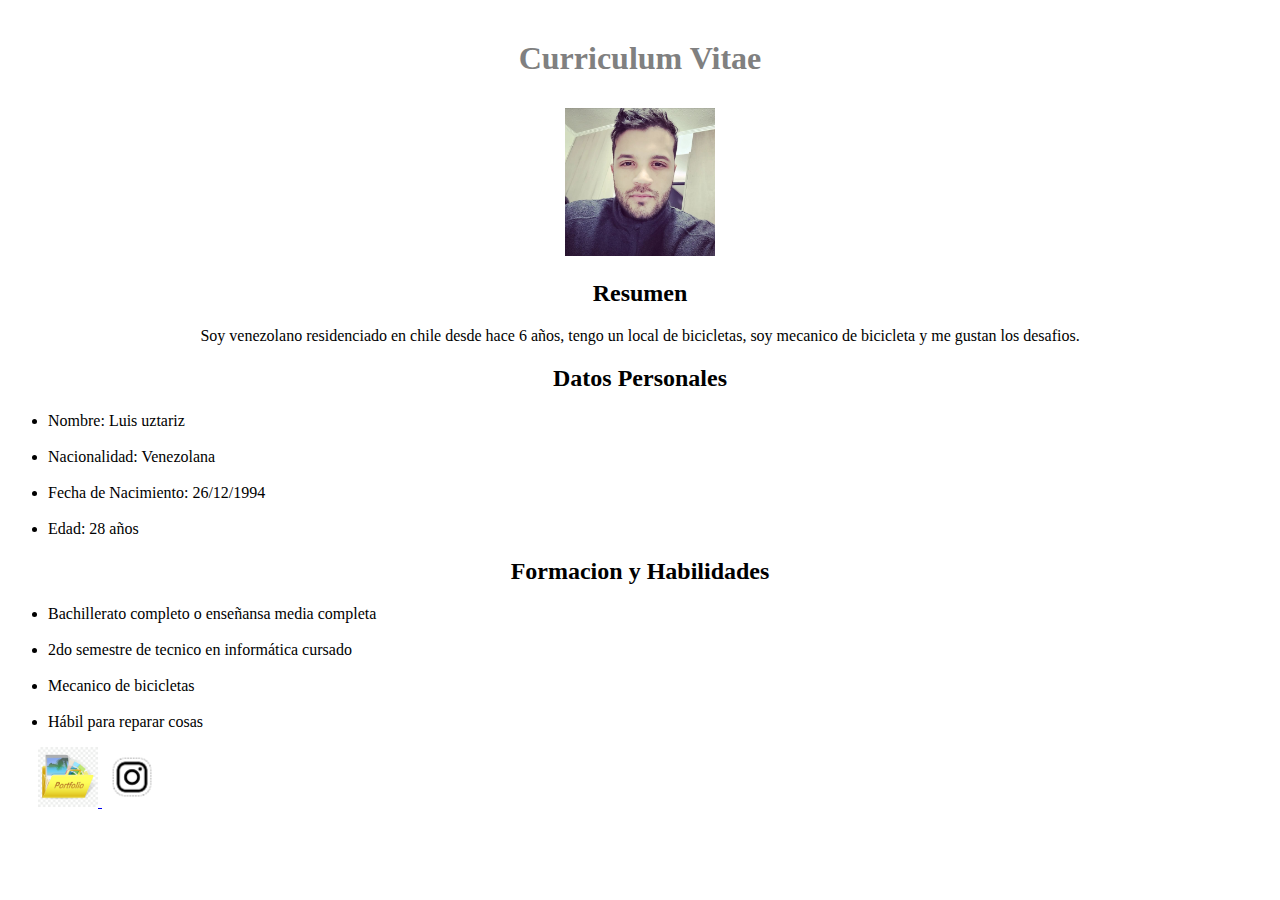
<file: assets/desafio1/index1.html>
<!DOCTYPE html>
<html lang="es">
<head>
    <meta charset="UTF-8">
    <meta name="viewport" content="width=, initial-scale=1.0">
    <title>CV de luis uztariz</title>
    <link rel="stylesheet" href="style1/style1.css">
</head>

    <div class="titulo">
        <h1>Curriculum Vitae</h1>
    </div>
<body>
    
    <div class="principal">
        <img src="assets1/imagen-cv.jpeg" class="foto1" alt="Foto1">
    </div>
    
    <div>
        <h2 class="resumen">Resumen</h2>
        <p class="resumen">Soy venezolano residenciado en chile desde hace 6 años, tengo un local de bicicletas, soy mecanico de bicicleta y me gustan los desafios.</p>
    </div>
    
    <div>
        <h2 class="datos">Datos Personales</h2>
        <ul>
            <li>Nombre: Luis uztariz</li>
            <br>
            <li>Nacionalidad: Venezolana</li>
            <br>
            <li>Fecha de Nacimiento: 26/12/1994</li>
            <br>
            <li>Edad: 28 años</li>
        </ul>
    </div>
    <div>
        <h2 class="formacion">Formacion y Habilidades</h2>
        <ul>
            <li>Bachillerato completo o enseñansa media completa</li>
            <br>
            <li>2do semestre de tecnico en informática cursado</li>
            <br>
            <li>Mecanico de bicicletas</li>
            <br>
            <li>Hábil para reparar cosas</li>
        </ul>
    </div>
    <div class="enlace">
        <a href="portafolio.html">
            <img src="assets1/portafolio.png" width="60" alt="">
        </a>
        <a href="https://www.instagram.com/luisoswaldo26/">
            <img src="assets1/icono.jpg" width="60px" alt="">
        </a>
    
    </div>
</body>
</html>
</file>
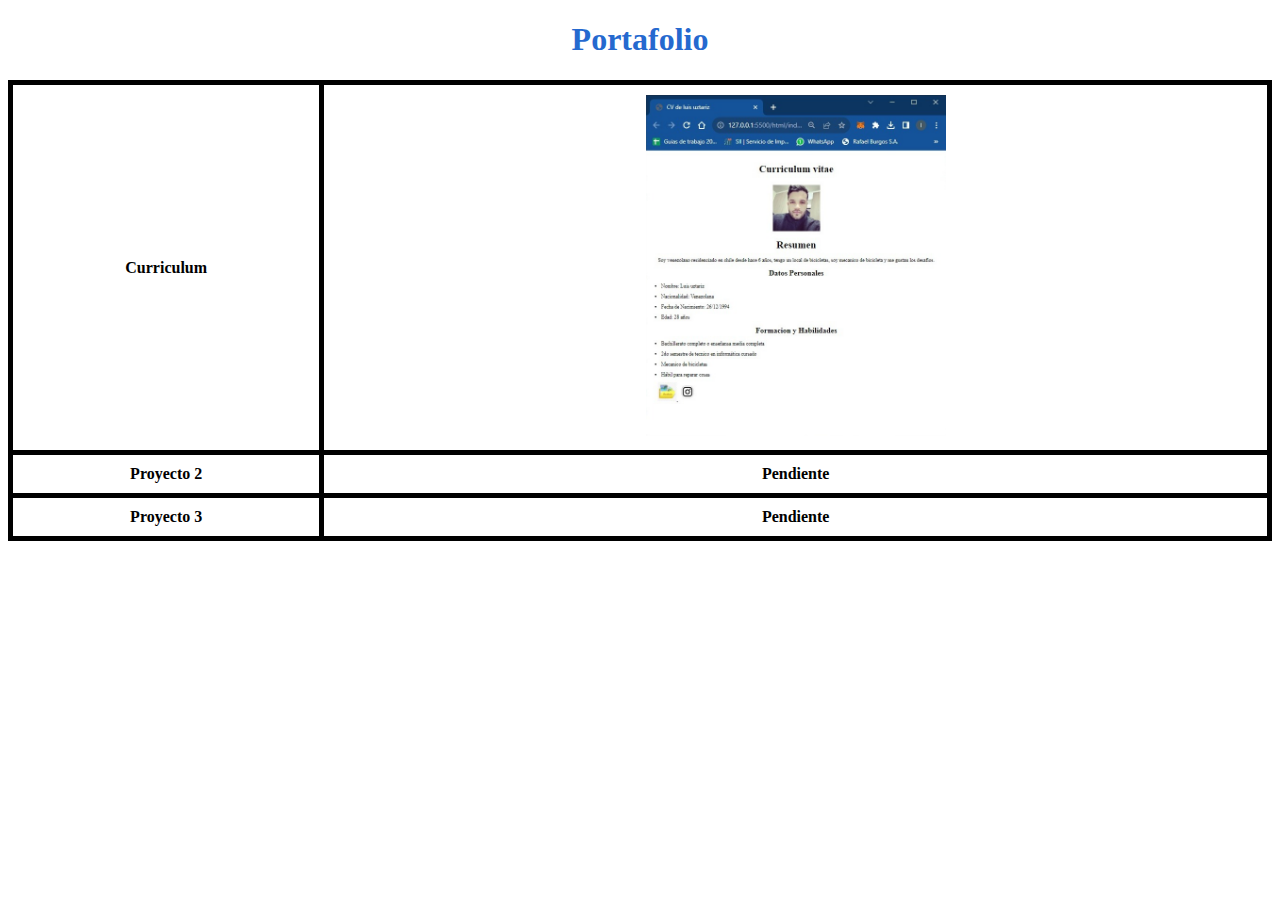
<file: assets/desafio1/portafolio.html>
<!DOCTYPE html>
<html lang="es">
<head>
    <meta charset="UTF-8">
    <meta name="viewport" content="width=device-width, initial-scale=1.0">
    <title>Portafolio</title>
    <style>
        table, th{
            border: 5px solid black;
            border-collapse: collapse;
        }
        th{
            padding: 10px;
        }
        h1{
            text-align: center ;
            color: rgb(37, 105, 207);
        }


    </style>
</head>
<body>
    <h1>Portafolio</h1>
    <table style="width: 100%;">
        <tr>
            <th>Curriculum</th>
            <th><img src="assets1/screenshot.jpeg" alt="screenshot" width="300px"></th>
        </tr>
        
        <tr>
            <th>Proyecto 2</th>
            <th>Pendiente</th>
        </tr>
        <tr>
            <th>Proyecto 3</th>
            <th>Pendiente</th>
        </tr>
    </table>
</body>
</html>
</file>
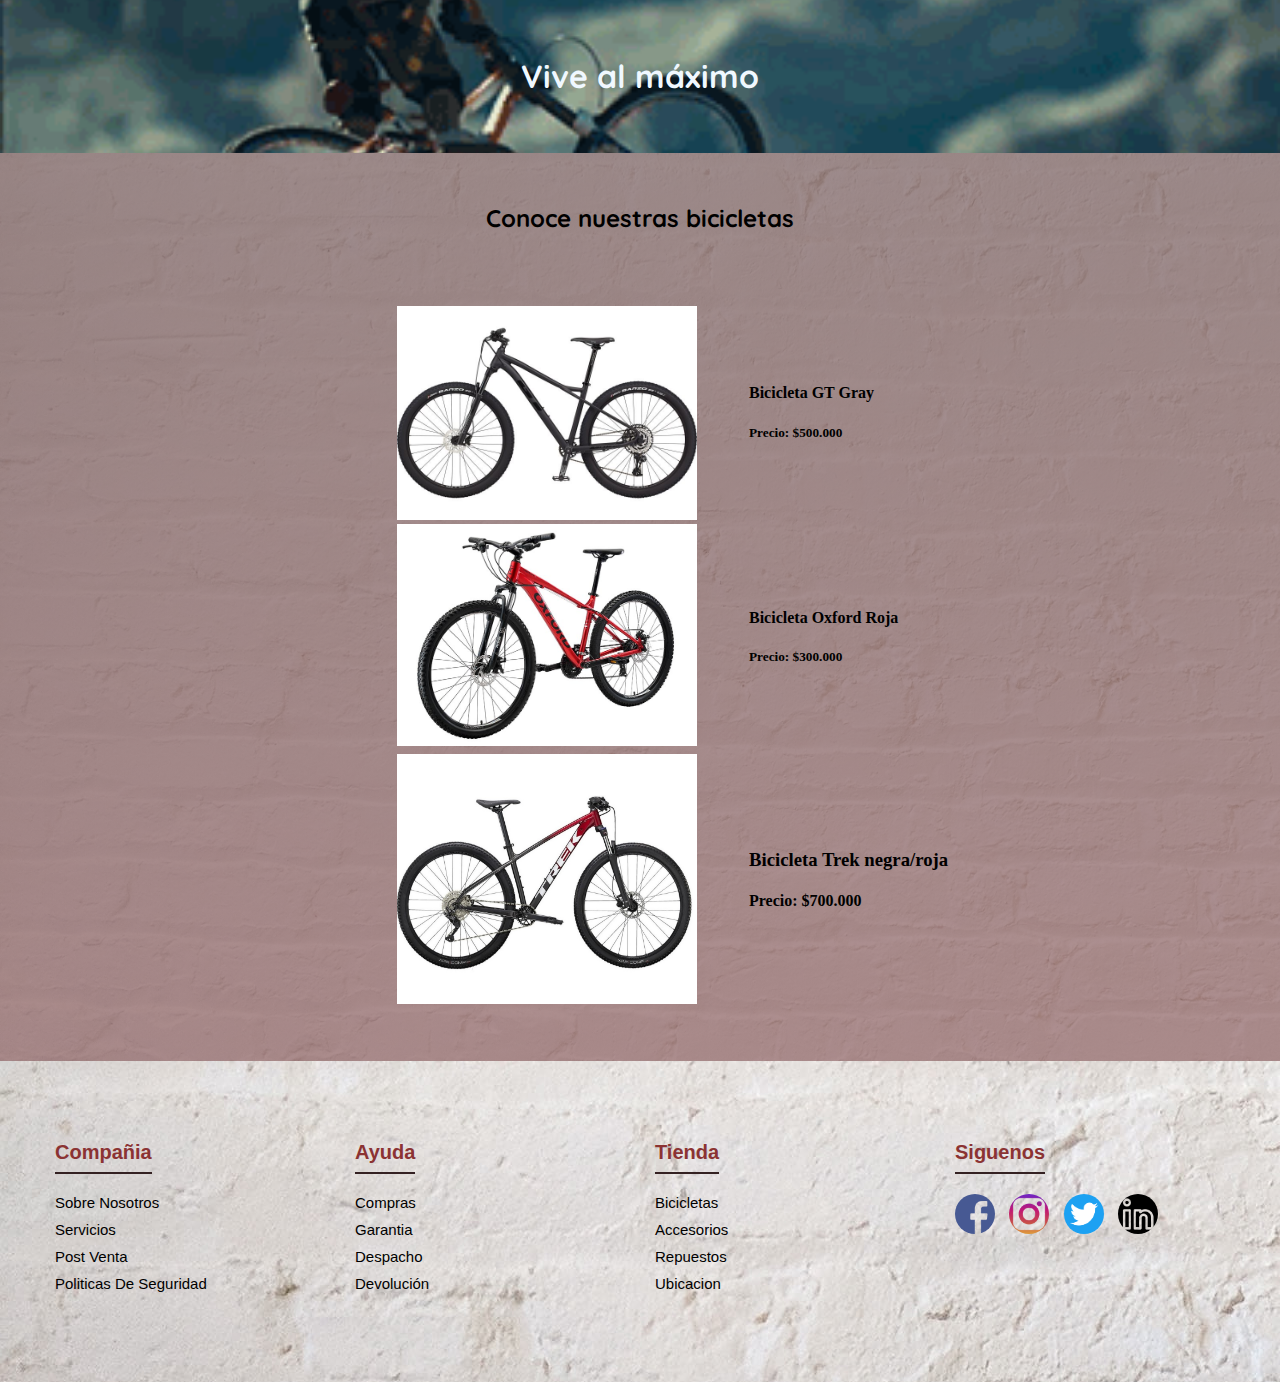
<file: assets/Desafio2/index2.html>
<!DOCTYPE html>
<html lang="es">
<head>
    <meta charset="UTF-8">
    <meta name="viewport" content="width=device-width, initial-scale=1.0">
    <title>Desafio css</title>
    <link rel="stylesheet" href="style2.css">
    <style>
        @import url('https://fonts.googleapis.com/css2?family=Quicksand:wght@500&display=swap');
      </style>
</head>
<body>
    <div class="title">
        <h1>Vive al máximo</h1>
    </div>
    <div class="title-1">
        <h2>Conoce nuestras bicicletas</h2>
    </div>
    
    <table class="table">
        <tr>
            <td><img class="img-1" src="assets/imgs/bicicleta 1.jpg" alt=""></td>
            <td class="bike-1">
                <h4>Bicicleta GT Gray</h4>
                <h5>Precio: $500.000</h5>
            </td>
        </tr>
        <tr>
            <td><img class="img-2" src="assets/imgs/bicicleta 2.jpg" alt=""></td>
            <td>
                <h4>Bicicleta Oxford Roja</h4>
                <h5>Precio: $300.000</h5>
            </td>
        </tr>
        <tr>
            <td><img class="img-3" src="assets/imgs/bicicleta 3.jpg" alt=""></td>
            <td>
                <h3>Bicicleta Trek negra/roja</h3>
                <h4>Precio: $700.000</h4>
            </td>
        </tr>


    </table>

     <footer class="footer">
        
        <div class="container">
            
            <div class="footer-row">

                <div class="footer-links">
                    <h4>compañia</h4>
                    <ul>
                        <li><a href="#">sobre nosotros</a></li>
                        <li><a href="#">servicios</a></li>
                        <li><a href="#">post venta</a></li>
                        <li><a href="#">politicas de seguridad</a></li>

                    </ul>
                </div>
                <div class="footer-links">
                    <h4>ayuda</h4>
                    <ul>
                        <li><a href="#">compras</a></li>
                        <li><a href="#">garantia</a></li>
                        <li><a href="#">despacho</a></li>
                        <li><a href="#">devolución</a></li>
                    </ul>
                </div>
                <div class="footer-links">
                    <h4>tienda</h4>
                    <ul>
                        <li><a href="#">bicicletas</a></li>
                        <li><a href="#">accesorios</a></li>
                        <li><a href="#">repuestos</a></li>
                        <li><a href="#">ubicacion</a></li>
                    </ul>
                </div>
                <div class="footer-links">
                    <h4>siguenos</h4>
                <div class="social-link">
                    <a href="#"><img src="assets/imgs/facabook.png" alt="facabook"></a>
                    <a href="#"><img src="assets/imgs/instagram.png" alt="instagram"></a>
                    <a href="#"><img src="assets/imgs/twitter.png" alt="twitter"></a>
                    <a href="#"><img src="assets/imgs/linkedin.png" alt="linkedin"></a>
                </div>
                </div>

            </div>

        </div>

     </footer>
    

    
</body>
</html>
</file>
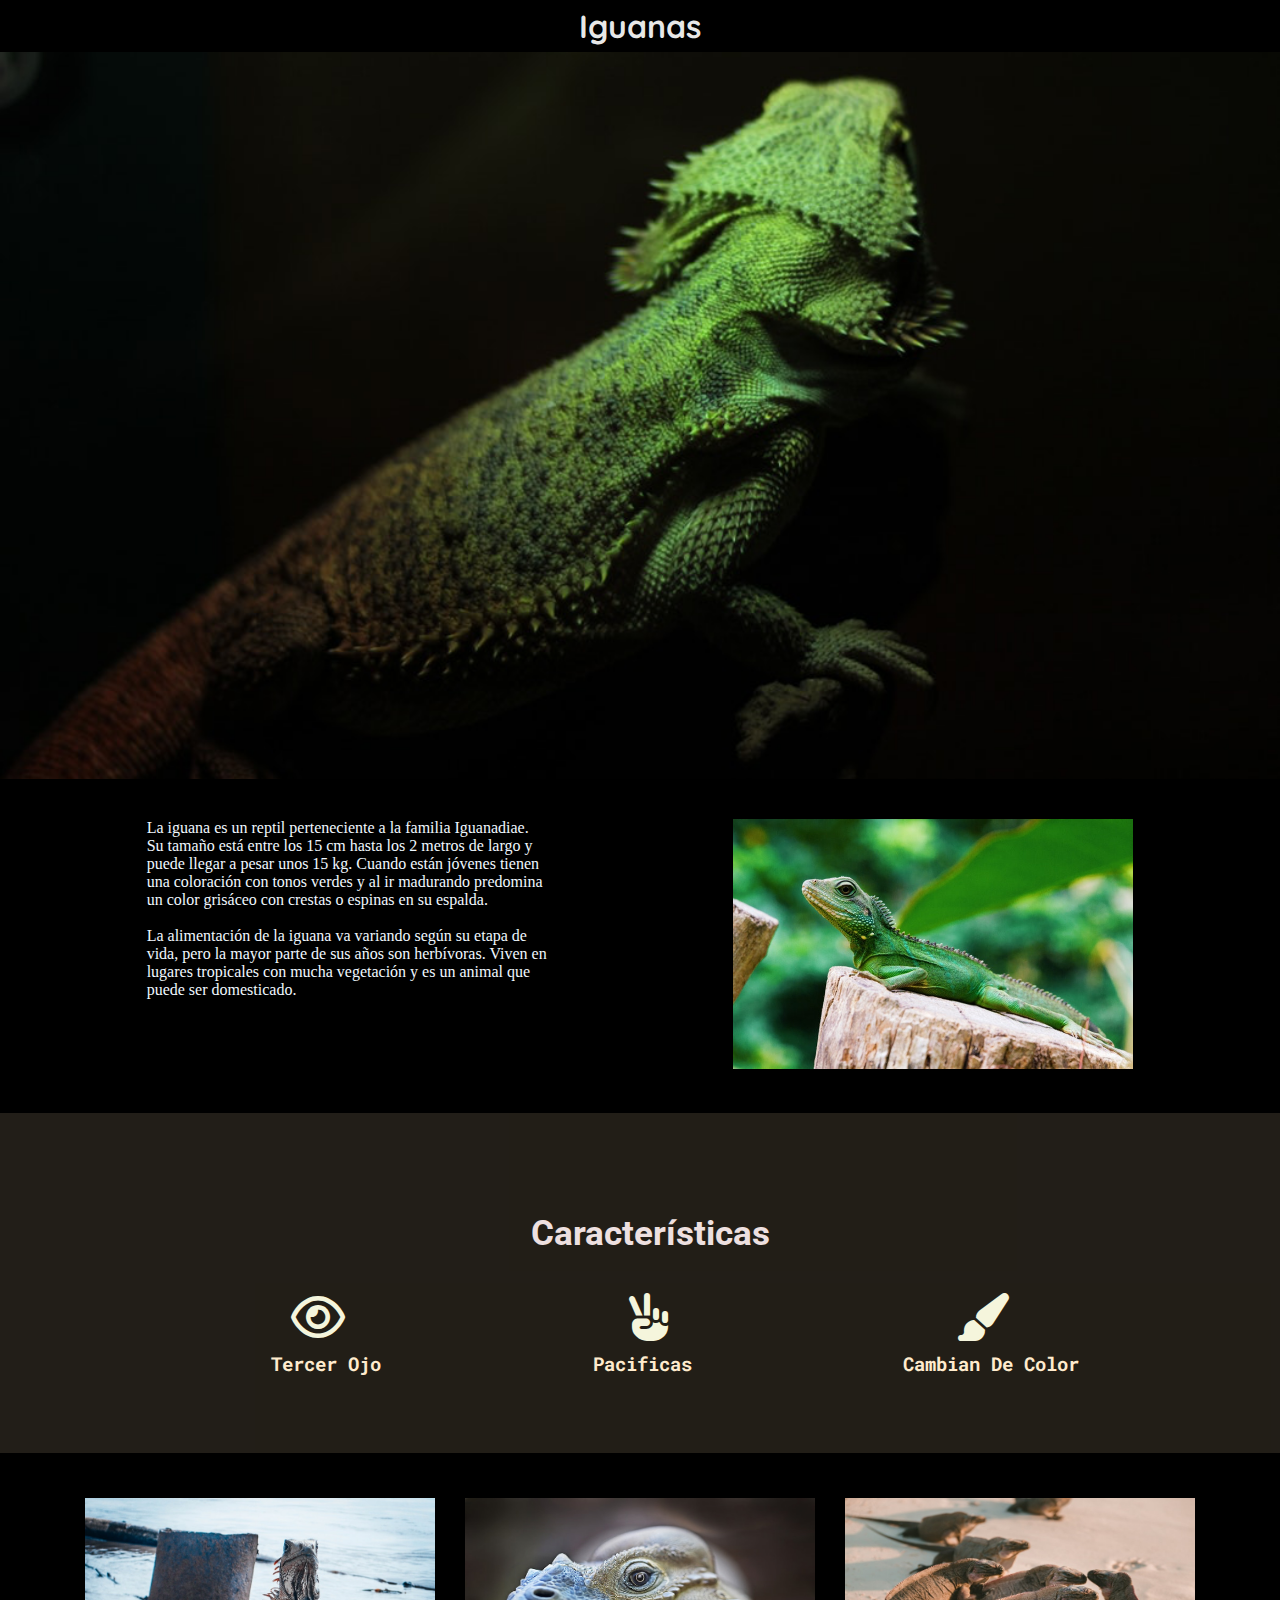
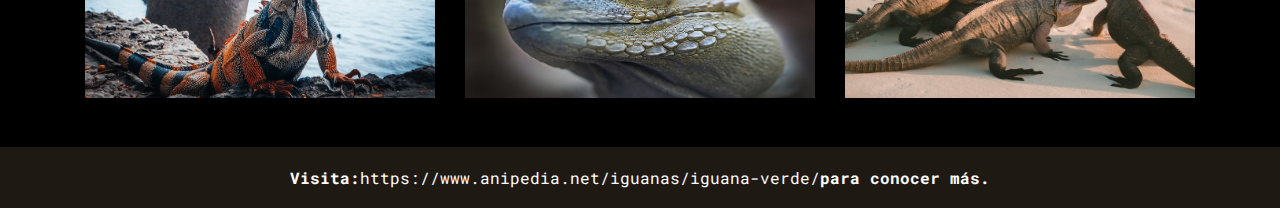
<file: assets/Desafio3/index3.html>
<!DOCTYPE html>
<html lang="es">
<head>
    <meta charset="UTF-8">
    <meta name="viewport" content="width=device-width, initial-scale=1.0">
    <title>Desafio 3</title>
    <link rel="stylesheet" href="styles/style3.css">
    <link rel="stylesheet" href="https://cdnjs.cloudflare.com/ajax/libs/font-awesome/6.4.2/css/all.min.css">
    <link rel="preconnect" href="https://fonts.googleapis.com">
    <link rel="preconnect" href="https://fonts.gstatic.com" crossorigin>
    <link href="https://fonts.googleapis.com/css2?family=Montserrat:wght@300&family=Quicksand:wght@500&family=Roboto&family=Roboto+Mono:wght@200&display=swap" rel="stylesheet">

</head>
<body>
    <header>
        <div class="title">
            <h1>iguanas</h1>
        </div>
        <div>
            <img src="assets/images/bg-header.jpg" alt="fondo">
        </div>
    </header>
    <main>
        <div class="etapa-1">
            <div>
                <p>La iguana es un reptil perteneciente a la familia Iguanadiae. Su tamaño está entre los 15 cm hasta los 2 metros de largo y puede llegar a pesar unos 15 kg. Cuando están jóvenes tienen una coloración con tonos verdes y al ir madurando predomina un color grisáceo con crestas o espinas en su espalda.
                <br><br>La alimentación de la iguana va variando según su etapa de vida, pero la mayor parte de sus años son herbívoras. Viven en lugares tropicales con mucha vegetación y es un animal que puede ser domesticado.</p>   
                    
            </div>
            <div>
                <img src="assets/images/iguana-1.jpg" alt="primera iguana">
            </div>
        </div>
        <div>
            <div class="etapa-2">
                <h2>características</h2>
            </div>
            <div class="etapa-2">
                <div class="icon">
                    <span><i class="far fa-eye fa-3x"></i></span>
                    <span><i class="fas fa-hand-peace fa-3x"></i></span>
                    <span><i class="fas fa-paint-brush fa-3x"></i></span>
                </div>
                <div class="text-icon">
                    <h3>Tercer ojo</h3>
                    <h3>pacificas</h3>
                    <h3>cambian de color</h3>
                </div>
            </div>
            <div class="galeria">
                <div>
                    <img src="assets/images/iguana-2.jpg" alt="iguana-2">
                </div>
                <div>
                    <img src="assets/images/iguana-3.jpg" alt="iguana-3">
                </div>
                <div>
                    <img src="assets/images/iguana-4.jpg" alt="iguana-4">
                </div>
            </div>

        </div>

    </main>

    <footer class="footer">
        <h4>Visita:</h4>
        <a href="https://www.anipedia.net/iguanas/iguana-verde/">https://www.anipedia.net/iguanas/iguana-verde/</a>
        <br><h4>para conocer más.</h4>
    </footer>

</body>
</html>
</file>
<file: assets/desafio1/style1/style1.css>
.principal {
    text-align: center;
}
.foto1 {
     width: 150px;
     margin-top: 10px;
}
.titulo {
    color: gray;
    text-align: center;
    margin-top: 40px;
}
.resumen {
    text-align: center;
    size: 20px;
}
.datos {
    text-align: center;
}
.formacion {
    text-align: center;
}
.enlace {
    margin-left: 30px;
}
</file>
<file: assets/Desafio2/style2.css>
body {
    background-image:
    linear-gradient(rgba(131, 111, 111, 0.774), rgba(161, 111, 111, 0.719)),
    url(assets/imgs/Fondo.jpg);
    width: 100%;
    background-repeat: no-repeat;
    background-size: cover;
    padding: 0;
    margin: 0;
}


.title {
    
    background-image: url(assets/imgs/principal.gif);
    background-position: center;
    background-repeat: no-repeat;
    background-size: cover;
    text-align: center;
    font-family: 'Quicksand', sans-serif;
    color: aliceblue;
    padding: 35px;

}
.title-1 {
    text-align: center;
    margin-top: 50px;
    font-family: 'Quicksand', sans-serif;

}

.img-1 {
    width: 300px;
    margin-left: 0%;
    display: block;
}

.bike-1 h4 {
    margin-left: 0%;
    display: flex;
}

.img-2 {
    width: 300px;
}

.img-3 {
    width: 300px;
    height: 250px;
}

.table {
    padding: 50px 50px;
    margin-left: 25%;
}

table, td {
    padding-left: 25px;
    padding-right: 25px;
}
.footer * {
    margin: 0;
    padding: 0;
    box-sizing: border-box;
    list-style: none;
    font-family: sans-serif;
    text-transform: capitalize;
}

.container {
    max-width: 1200px;
    margin: 0 auto;
}

.footer {
    background-image: url(assets/imgs/Fondo.jpg);
    padding: 80px 0;
}

.footer-row {
    display: flex;
}

.footer-links {
    width: 25%;
    padding: 0 15px;
}

.footer-links h4 {
    font-size: 20px;
    color: rgb(139, 51, 51);
    margin-bottom: 20px;
    font-weight: 700;
    border-bottom: 2px solid #342122;
    padding-bottom: 8px;
    display: inline-block;
}

.social-link a img {
    display: inline-block;
    height: 40px;
    width: 40px;
    margin: 0 10px 10px 0;
    text-align: center;
    border-radius: 50%;

}


.footer-links ul li a {
    font-size: 15px;
    font-weight: 540;
    text-decoration: none;
    color: black;
    display: block;
    margin-bottom: 10px;
    transition: all .3s ease;

}

.footer-links ul li a:hover {
    color: rgb(245, 7, 7);
    padding-left: 10px;
}
</file>
<file: assets/Desafio3/styles/style3.css>
* {
    margin: 0;
    padding: 0;
  
}

header div img {
    display: flex;
    width: 100%;
}

.title h1{
    background-color: rgb(0, 0, 0);
    text-align: center;
    color: rgba(255, 255, 255, 0.911);
    font-family: 'Quicksand', sans-serif;
    text-transform: capitalize;
    padding: 6px;
}

.etapa-1 {
    background-color: black;
    display: flex;
    justify-content: space-evenly;
    flex-wrap: wrap;
    align-content: center;
}

.etapa-1 p {
    color: aliceblue;
    width: 400px;
    height: 180px;
    padding: 40px;

}

.etapa-1 img{
    width: 400px;
    height: 250px;
    padding: 40px;
    
}

.etapa-2 {

    background-color: #1e1a13;
    opacity: 98%;
    width: 100%;
    height: 150px;
    padding: 10px;
    color: beige;
    flex-wrap: wrap;
    
}

.etapa-2 h2{
    display: flex;
    color: rgb(238, 224, 224);
    justify-content: center;
    padding-top: 90px;
    text-transform: capitalize;
    font-size: 35px;
    font-family: 'Roboto', sans-serif;

}

.icon {
    display: flex;
    justify-content: center;
    justify-content: space-evenly;

}

.text-icon {
    display: flex;
    justify-content: center;
    justify-content: space-evenly;
    margin-left: 10px;
    padding-left: 40px;
    text-transform: capitalize;
    color: blanchedalmond;
    margin-top: 10px;
    font-family: 'Roboto Mono', monospace;
    
}

.galeria {
    
    background-color: black;
    display: flex;
    justify-content: center;
    align-items: center;
    flex-wrap: wrap;
    padding: 30px;
}

.galeria img {
    width: 350px;
    height: 200px;
    padding: 15px;

}

.footer {
    background-color: #1e1a13;
    display: flex;
    justify-content: center;
    padding: 20px;
    color: #ffffff;
    font-family: 'Roboto Mono', monospace;
}

.footer a {
    text-decoration: none;
    color: #ffffff;
    
}

.footer a:hover {
    color: #ffdea4;
}
</file>
